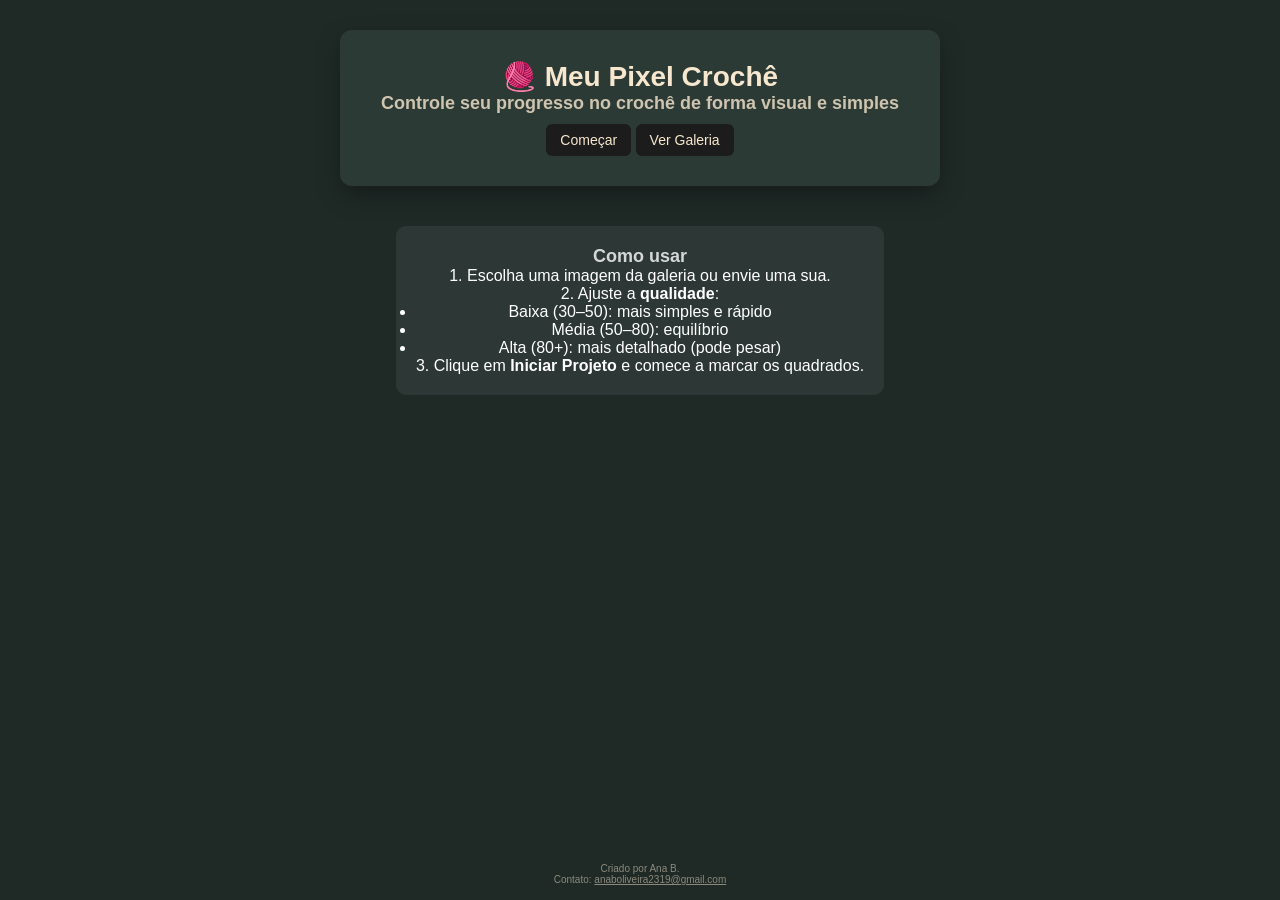
<file: index.html>
<!DOCTYPE html>
<html lang="pt-BR">
<head>
  <meta charset="UTF-8">
  <title>Meu Pixel Crochê</title>
  <link rel="stylesheet" href="style.css">
</head>

<body class="home">

  <div class="container">
    <h1>🧶 Meu Pixel Crochê</h1>

    <h2>
      Controle seu progresso no crochê de forma visual e simples
    </h2>

  <a href="app.html" class="botao">Começar</a>
    
    <a href="galeria.html" class="botao">Ver Galeria</a>
  </div>

  <section class="intro">
  <h2>Como usar</h2>

  <p>
    1. Escolha uma imagem da galeria ou envie uma sua.
  </p>

  <p>
    2. Ajuste a <strong>qualidade</strong>:
  </p>

  <ul>
    <li>Baixa (30–50): mais simples e rápido</li>
    <li>Média (50–80): equilíbrio</li>
    <li>Alta (80+): mais detalhado (pode pesar)</li>
  </ul>

  <p>
    3. Clique em <strong>Iniciar Projeto</strong> e comece a marcar os quadrados.
  </p>
</section>
  
  <footer>
    <p>Criado por Ana B.</p>
    <p>
      Contato: 
      <a href="mailto:seuemail@email.com">
        anaboliveira2319@gmail.com
      </a>
    </p>
  </footer>
<script src="script.js"></script>
</body>
</html>
</file>
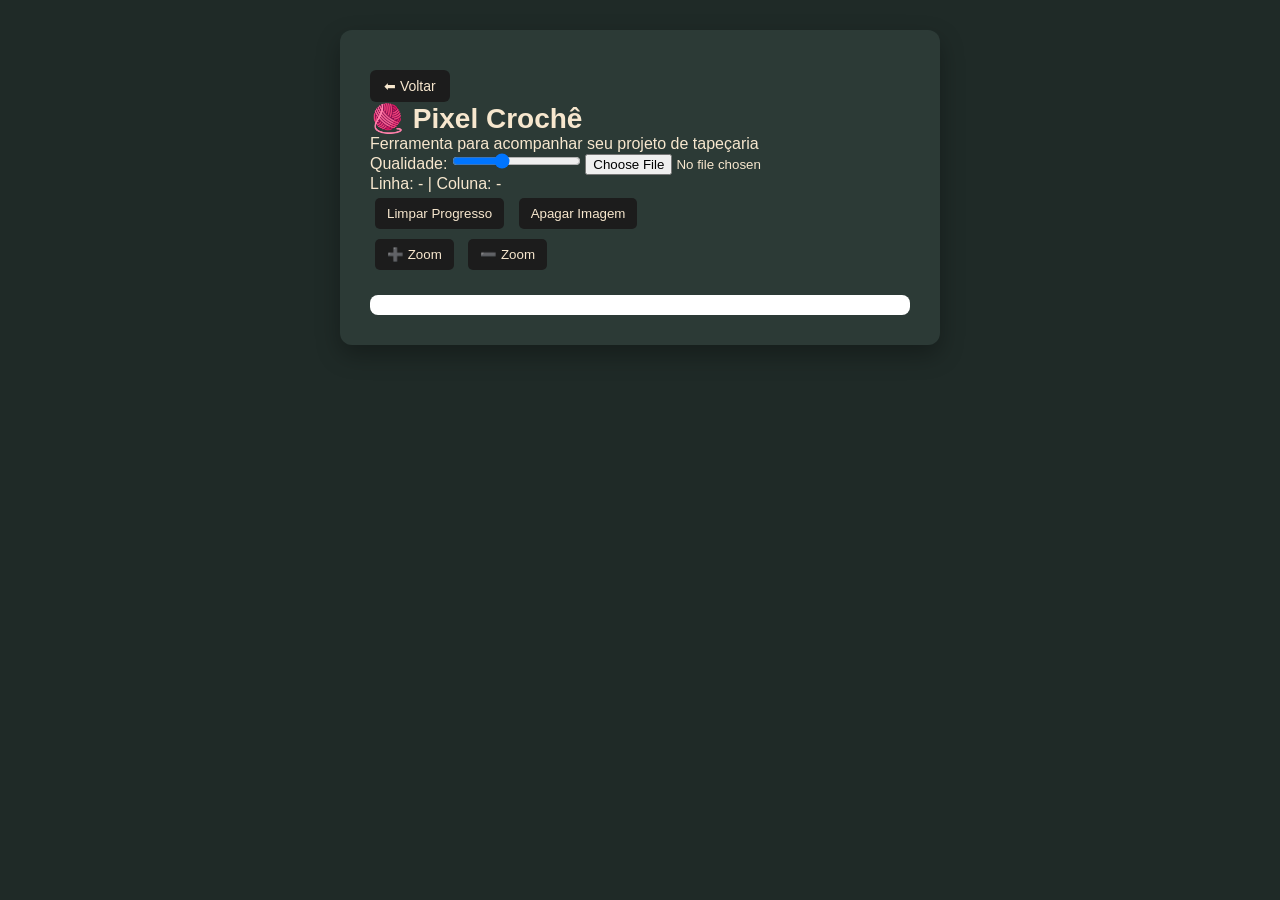
<file: app.html>
<!DOCTYPE html>
<html lang="pt-BR">
<head>
  <meta charset="UTF-8">
  <title>Pixel Crochê</title>
  <link rel="stylesheet" href="style.css">
</head>

<body>

  <div class="container">

    <a href="index.html" class="botao">⬅ Voltar</a>

    <h1>🧶 Pixel Crochê</h1>

    <p>
      Ferramenta para acompanhar seu projeto de tapeçaria
    </p>

    <label>Qualidade:</label>
    <input type="range" id="qualidade" min="20" max="100" value="50">

    <input type="file" id="upload">

    <p id="info">Linha: - | Coluna: -</p>

    <button onclick="limparProgresso()">Limpar Progresso</button>
    <button onclick="apagarImagem()">Apagar Imagem</button>

    <div>
      <button onclick="zoomIn()">➕ Zoom</button>
      <button onclick="zoomOut()">➖ Zoom</button>
    </div>

    <div id="grid"></div>

  </div>

<script defer src="script.js"></script>
</body>
</html>
</file>
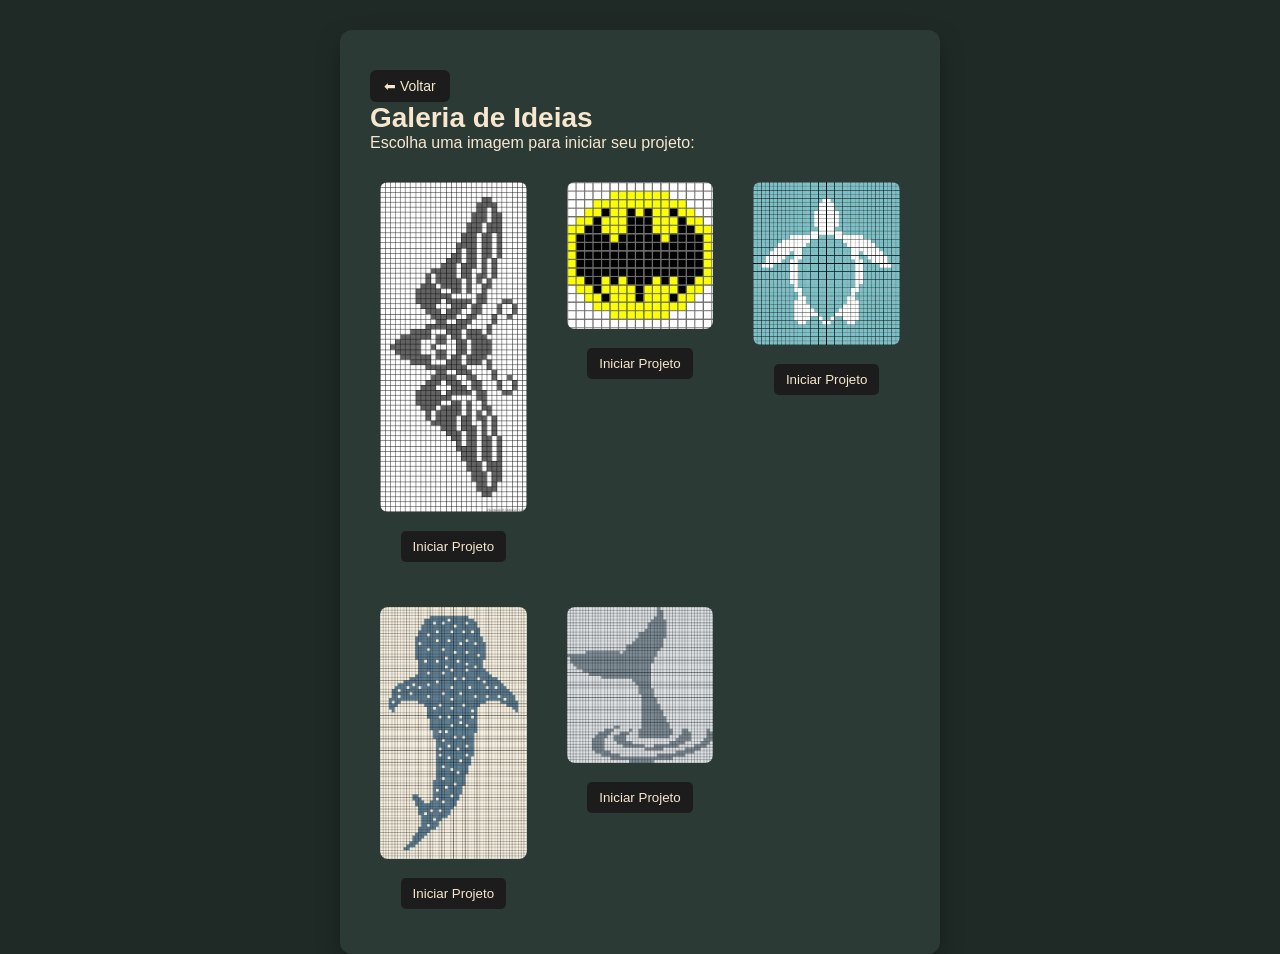
<file: galeria.html>
<!DOCTYPE html>
<html lang="pt-BR">
<head>
  <meta charset="UTF-8">
  <title>Galeria</title>
  <link rel="stylesheet" href="style.css">
</head>

<body>

<div class="container">

  <a href="index.html" class="botao">⬅ Voltar</a>

  <h1>Galeria de Ideias</h1>

  <p>Escolha uma imagem para iniciar seu projeto:</p>

  <div class="galeria">

    <!-- ITEM -->
    <div class="card">
      <img src="img/mariposa.jpg" alt="Mariposa">
      <button onclick="selecionarImagem('img/mariposa.jpg')">
        Iniciar Projeto
      </button>
    </div>

    <div class="card">
      <img src="img/logo_batman.jpg" alt="Batman">
      <button onclick="selecionarImagem('img/logo_batman.jpg')">
        Iniciar Projeto
      </button>
    </div>

    <div class="card">
      <img src="img/tartaruga.jpg" alt="Tartaruga">
      <button onclick="selecionarImagem('img/tartaruga.jpg')">
        Iniciar Projeto
      </button>
    </div>

    <div class="card">
      <img src="img/tubaraoBaleia.jpg" alt="Tubarão Baleia">
      <button onclick="selecionarImagem('img/tubaraoBaleia.jpg')">
        Iniciar Projeto
      </button>
    </div>

    <div class="card">
      <img src="img/CaudaBaleia.jpg" alt="Cauda de Baleia">
      <button onclick="selecionarImagem('img/CaudaBaleia.jpg')">
        Iniciar Projeto
      </button>
    </div>

  </div>

</div>

<script>
function selecionarImagem(caminho) {
  console.log("Selecionado:", caminho);

  // Remove lixos de sessões anteriores
  localStorage.removeItem("progressoGrid");
  
  // Salva o caminho relativo da imagem diretamente
  localStorage.setItem("imagemModelo", caminho);

  // Redireciona para o painel de edição
  window.location.href = "app.html"; 
}
</script>

</body>
</html>
</file>
<file: style.css>
:root {
  --cor-fundo: #1F2A27;
  --cor-card: #2C3A36;
  --cor-texto: #F7E7CE;
  --cor-botao: #1C1C1C;
  --cor-destaque: #3E6F68;
}

/* Reset */
* {
  margin: 0;
  padding: 0;
  box-sizing: border-box;
}

body {
  font-family: 'Segoe UI', Tahoma, Geneva, Verdana, sans-serif;
  background-color: var(--cor-fundo);
  color: var(--cor-texto);

  min-height: 100vh;
  display: flex;
  flex-direction: column;
  align-items: center;
}

.home {
  justify-content: center;
  text-align: center;
  gap: 20px;
}

.container {
  background-color: var(--cor-card);
  padding: 30px;
  border-radius: 12px;
  max-width: 600px;
  width: 90%;
  margin-top: 30px;
  box-shadow: 0 10px 25px rgba(0,0,0,0.3);
}

h1 {
  font-size: 28px;
}

h2 {
  font-size: 18px;
  opacity: 0.8;
}

.botao {
  display: inline-block;
  margin-top: 10px;
  padding: 8px 14px;
  background: var(--cor-botao);
  color: var(--cor-texto);
  text-decoration: none;
  border-radius: 6px;
  font-size: 14px;
}

button {
  padding: 8px 12px;
  margin: 5px;
  border: none;
  background: var(--cor-botao);
  color: var(--cor-texto);
  border-radius: 5px;
  cursor: pointer;
}

#grid {
  display: grid;
  gap: 0px;
  justify-content: center;
  margin-top: 20px;
  padding: 10px;
  background-color: white;
  border-radius: 8px;
  overflow: auto;
}

.cell {
  cursor: pointer;
  border: 1px solid rgba(0, 0, 0, 0, 15);
  box-sizing: border-box;
}

.done {
  outline: 2px solid #00ff88;
}

.galeria {
  display: grid;
  grid-template-columns: repeat(auto-fit, minmax(120px, 1fr));
  gap: 15px;
  margin-top: 20px;
}

.galeria img {
  width: 100%;
  border-radius: 8px;
  cursor: pointer;
}

footer {
  margin-top: auto;
  font-size: 10px;
  opacity: 0.5;
  padding: 15px;
}

.galeria {
  display: grid;
  grid-template-columns: repeat(auto-fit, minmax(140px, 1fr));
  gap: 20px;
  margin-top: 20px;
}

.card {
  background: var(--cor-card);
  padding: 10px;
  border-radius: 10px;
  text-align: center;
}

.card img {
  width: 100%;
  border-radius: 8px;
  margin-bottom: 10px;
}

a {
  color: var(--cor-texto);
}

.intro {
  max-width: 600px;
  margin: 20px auto;
  background: #ffffff10;
  padding: 20px;
  border-radius: 10px;
  color: #fff;
}
</file>
